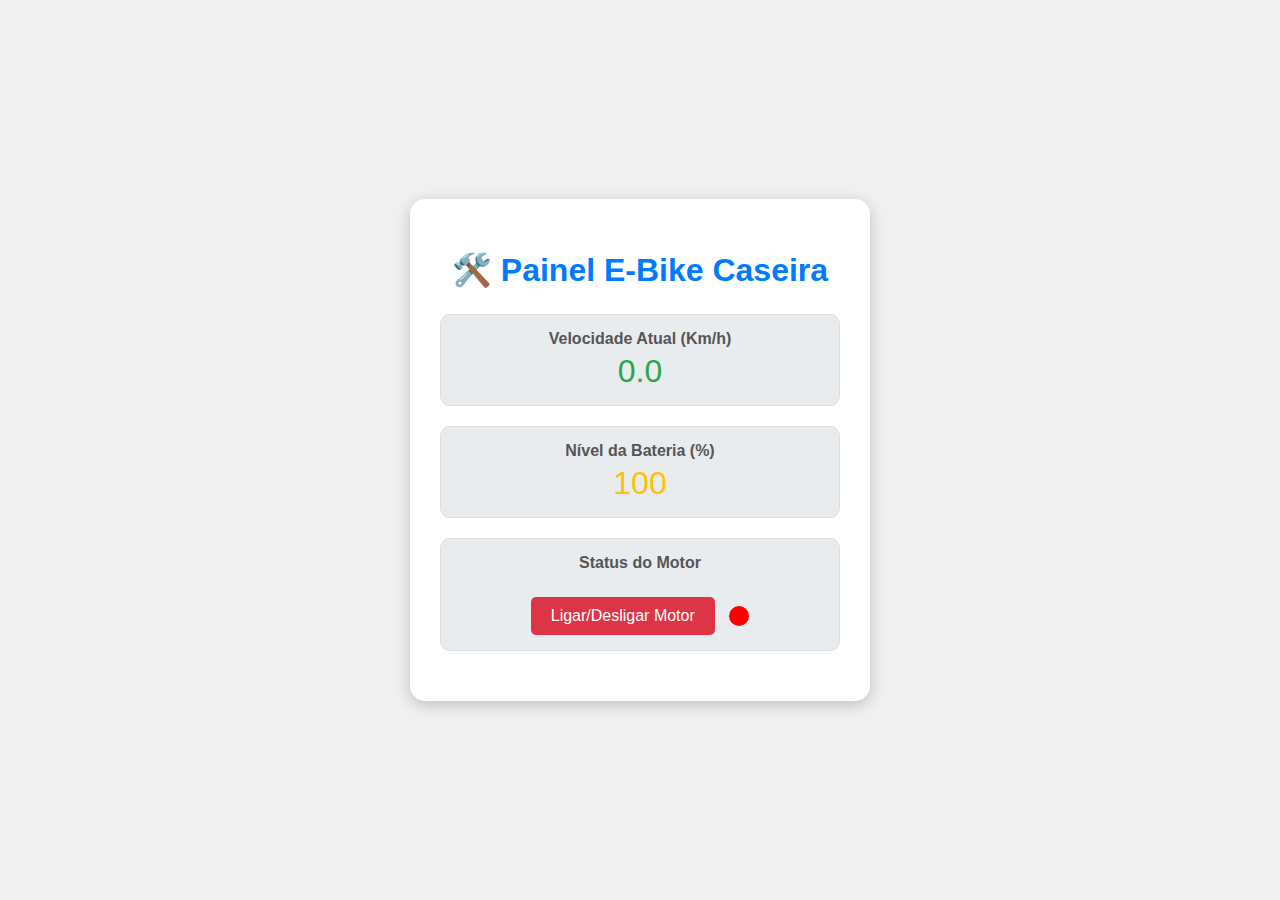
<file: Index.html>
<!DOCTYPE html>
<html lang="pt-BR">
<head>
    <meta charset="UTF-8">
    <meta name="viewport" content="width=device-width, initial-scale=1.0">
    <title>Painel E-Bike Caseira</title>
    
    <style>
        body {
            font-family: 'Arial', sans-serif;
            display: flex;
            flex-direction: column;
            align-items: center;
            justify-content: center;
            min-height: 100vh;
            margin: 0;
            background-color: #f0f0f0;
            color: #333;
        }

        .dashboard {
            background-color: #fff;
            padding: 30px;
            border-radius: 15px;
            box-shadow: 0 4px 15px rgba(0, 0, 0, 0.2);
            text-align: center;
            width: 90%;
            max-width: 400px;
        }

        h1 {
            color: #007bff;
            margin-bottom: 25px;
        }

        .data-item {
            margin-bottom: 20px;
            padding: 15px;
            border: 1px solid #ddd;
            border-radius: 10px;
            background-color: #e9ecef;
        }

        .label {
            font-weight: bold;
            display: block;
            margin-bottom: 5px;
            color: #555;
        }

        .value {
            font-size: 2em;
            color: #28a745; /* Cor para valores importantes */
        }

        #battery-level {
            color: #ffc107; /* Amarelo para bateria */
        }
        
        .control-button {
            background-color: #dc3545;
            color: white;
            border: none;
            padding: 10px 20px;
            text-align: center;
            text-decoration: none;
            display: inline-block;
            font-size: 16px;
            margin-top: 20px;
            cursor: pointer;
            border-radius: 5px;
            transition: background-color 0.3s;
        }

        .control-button:hover {
            background-color: #c82333;
        }

        .status-light {
            width: 20px;
            height: 20px;
            border-radius: 50%;
            display: inline-block;
            margin-left: 10px;
            vertical-align: middle;
            background-color: red;
            transition: background-color 0.5s;
        }

        .status-on {
            background-color: green;
        }
    </style>
</head>
<body>

    <div class="dashboard">
        <h1>🛠️ Painel E-Bike Caseira</h1>

        <div class="data-item">
            <span class="label">Velocidade Atual (Km/h)</span>
            <span class="value" id="speed-value">0</span>
        </div>

        <div class="data-item">
            <span class="label">Nível da Bateria (%)</span>
            <span class="value" id="battery-level">100</span>
        </div>

        <div class="data-item">
            <span class="label">Status do Motor</span>
            <button class="control-button" id="motor-button">Ligar/Desligar Motor</button>
            <span class="status-light" id="motor-status-light"></span>
        </div>
    </div>

    <script>
        // Variáveis de estado
        let currentSpeed = 0;
        let batteryPercentage = 100;
        let isMotorOn = false;

        // Elementos do DOM
        const speedValue = document.getElementById('speed-value');
        const batteryLevel = document.getElementById('battery-level');
        const motorButton = document.getElementById('motor-button');
        const motorStatusLight = document.getElementById('motor-status-light');

        // Função para atualizar os dados no painel (Simulação)
        function updateDashboard() {
            // SIMULAÇÃO: Aumenta a velocidade se o motor estiver ligado
            if (isMotorOn) {
                currentSpeed += Math.random() * 5; // Simula aceleração
                if (currentSpeed > 40) currentSpeed = 40; // Limite de velocidade
                batteryPercentage -= 0.1; // Simula consumo de bateria
                if (batteryPercentage < 0) batteryPercentage = 0;
            } else {
                currentSpeed *= 0.95; // Simula desaceleração
                if (currentSpeed < 0.5) currentSpeed = 0;
            }
            
            // Atualiza os valores na tela
            speedValue.textContent = currentSpeed.toFixed(1); // 1 casa decimal
            batteryLevel.textContent = batteryPercentage.toFixed(0); // Sem casas decimais

            // Alerta visual para bateria baixa
            if (batteryPercentage < 20) {
                batteryLevel.style.color = '#dc3545'; // Vermelho
            } else {
                batteryLevel.style.color = '#ffc107'; // Amarelo padrão
            }
        }

        // Função de controle do motor
        function toggleMotor() {
            isMotorOn = !isMotorOn;
            
            if (isMotorOn) {
                motorButton.textContent = 'Desligar Motor';
                motorStatusLight.classList.add('status-on');
                motorButton.style.backgroundColor = '#28a745'; // Cor verde para ligado
            } else {
                motorButton.textContent = 'Ligar/Desligar Motor';
                motorStatusLight.classList.remove('status-on');
                motorButton.style.backgroundColor = '#dc3545'; // Cor vermelha para desligado
            }
        }

        // Adiciona o evento de clique ao botão
        motorButton.addEventListener('click', toggleMotor);

        // Chama a função de atualização a cada 500ms (meio segundo)
        // Em um projeto real, isso seria substituído por uma leitura de dados via Serial/Bluetooth/Wi-Fi
        setInterval(updateDashboard, 500);

    </script>
</body>
</html>
</file>
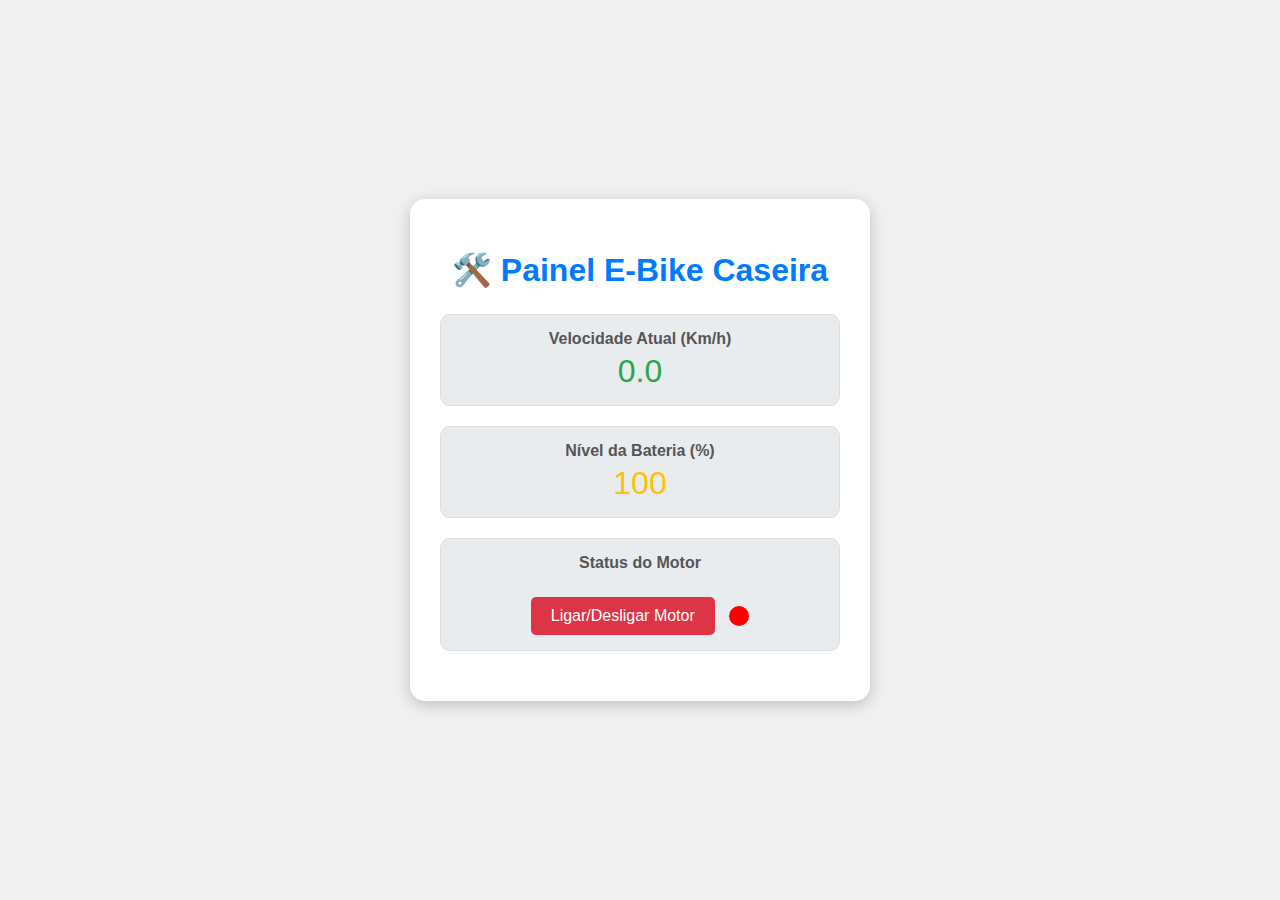
<file: index-bike.html>
<!DOCTYPE html>
<html lang="pt-BR">
<head>
    <meta charset="UTF-8">
    <meta name="viewport" content="width=device-width, initial-scale=1.0">
    <title>Painel E-Bike Caseira</title>
    
    <style>
        body {
            font-family: 'Arial', sans-serif;
            display: flex;
            flex-direction: column;
            align-items: center;
            justify-content: center;
            min-height: 100vh;
            margin: 0;
            background-color: #f0f0f0;
            color: #333;
        }

        .dashboard {
            background-color: #fff;
            padding: 30px;
            border-radius: 15px;
            box-shadow: 0 4px 15px rgba(0, 0, 0, 0.2);
            text-align: center;
            width: 90%;
            max-width: 400px;
        }

        h1 {
            color: #007bff;
            margin-bottom: 25px;
        }

        .data-item {
            margin-bottom: 20px;
            padding: 15px;
            border: 1px solid #ddd;
            border-radius: 10px;
            background-color: #e9ecef;
        }

        .label {
            font-weight: bold;
            display: block;
            margin-bottom: 5px;
            color: #555;
        }

        .value {
            font-size: 2em;
            color: #28a745; /* Cor para valores importantes */
        }

        #battery-level {
            color: #ffc107; /* Amarelo para bateria */
        }
        
        .control-button {
            background-color: #dc3545;
            color: white;
            border: none;
            padding: 10px 20px;
            text-align: center;
            text-decoration: none;
            display: inline-block;
            font-size: 16px;
            margin-top: 20px;
            cursor: pointer;
            border-radius: 5px;
            transition: background-color 0.3s;
        }

        .control-button:hover {
            background-color: #c82333;
        }

        .status-light {
            width: 20px;
            height: 20px;
            border-radius: 50%;
            display: inline-block;
            margin-left: 10px;
            vertical-align: middle;
            background-color: red;
            transition: background-color 0.5s;
        }

        .status-on {
            background-color: green;
        }
    </style>
</head>
<body>

    <div class="dashboard">
        <h1>🛠️ Painel E-Bike Caseira</h1>

        <div class="data-item">
            <span class="label">Velocidade Atual (Km/h)</span>
            <span class="value" id="speed-value">0</span>
        </div>

        <div class="data-item">
            <span class="label">Nível da Bateria (%)</span>
            <span class="value" id="battery-level">100</span>
        </div>

        <div class="data-item">
            <span class="label">Status do Motor</span>
            <button class="control-button" id="motor-button">Ligar/Desligar Motor</button>
            <span class="status-light" id="motor-status-light"></span>
        </div>
    </div>

    <script>
        // Variáveis de estado
        let currentSpeed = 0;
        let batteryPercentage = 100;
        let isMotorOn = false;

        // Elementos do DOM
        const speedValue = document.getElementById('speed-value');
        const batteryLevel = document.getElementById('battery-level');
        const motorButton = document.getElementById('motor-button');
        const motorStatusLight = document.getElementById('motor-status-light');

        // Função para atualizar os dados no painel (Simulação)
        function updateDashboard() {
            // SIMULAÇÃO: Aumenta a velocidade se o motor estiver ligado
            if (isMotorOn) {
                currentSpeed += Math.random() * 5; // Simula aceleração
                if (currentSpeed > 40) currentSpeed = 40; // Limite de velocidade
                batteryPercentage -= 0.1; // Simula consumo de bateria
                if (batteryPercentage < 0) batteryPercentage = 0;
            } else {
                currentSpeed *= 0.95; // Simula desaceleração
                if (currentSpeed < 0.5) currentSpeed = 0;
            }
            
            // Atualiza os valores na tela
            speedValue.textContent = currentSpeed.toFixed(1); // 1 casa decimal
            batteryLevel.textContent = batteryPercentage.toFixed(0); // Sem casas decimais

            // Alerta visual para bateria baixa
            if (batteryPercentage < 20) {
                batteryLevel.style.color = '#dc3545'; // Vermelho
            } else {
                batteryLevel.style.color = '#ffc107'; // Amarelo padrão
            }
        }

        // Função de controle do motor
        function toggleMotor() {
            isMotorOn = !isMotorOn;
            
            if (isMotorOn) {
                motorButton.textContent = 'Desligar Motor';
                motorStatusLight.classList.add('status-on');
                motorButton.style.backgroundColor = '#28a745'; // Cor verde para ligado
            } else {
                motorButton.textContent = 'Ligar/Desligar Motor';
                motorStatusLight.classList.remove('status-on');
                motorButton.style.backgroundColor = '#dc3545'; // Cor vermelha para desligado
            }
        }

        // Adiciona o evento de clique ao botão
        motorButton.addEventListener('click', toggleMotor);

        // Chama a função de atualização a cada 500ms (meio segundo)
        // Em um projeto real, isso seria substituído por uma leitura de dados via Serial/Bluetooth/Wi-Fi
        setInterval(updateDashboard, 500);

    </script>
</body>
</html>
</file>
